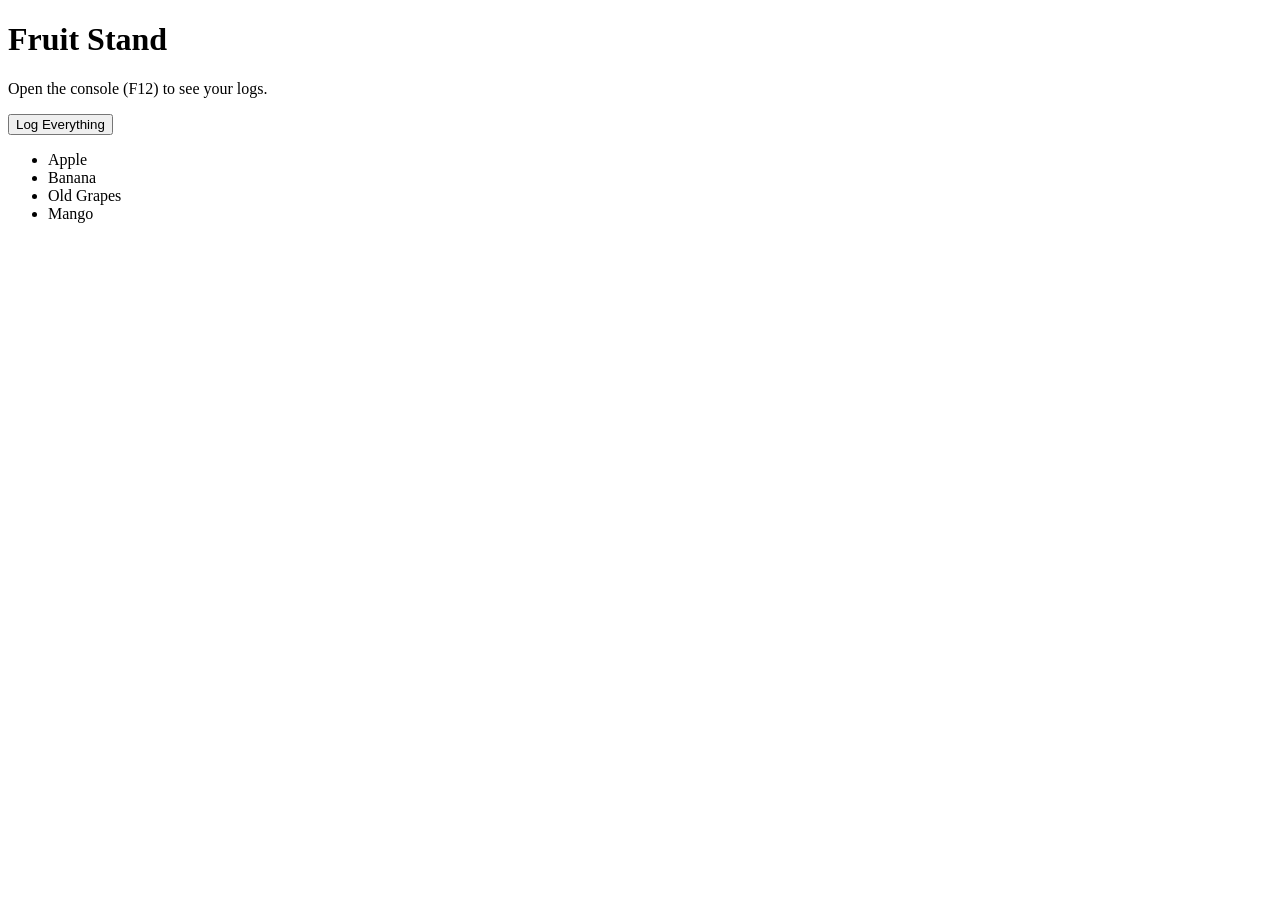
<file: jsd13-dom-ex/01-selectors/index.html>
<!DOCTYPE html>
<html lang="en">
<head>
  <meta charset="UTF-8">
  <title>DOM Selectors Warm-up</title>
</head>
<body>
  <h1 id="title">Fruit Stand</h1>
  <p class="intro">Open the console (F12) to see your logs.</p>

  <button id="log-btn">Log Everything</button>

  <ul id="fruit-list">
    <li class="fruit">Apple</li>
    <li class="fruit">Banana</li>
    <li class="fruit" data-fresh="false">Old Grapes</li>
    <li class="fruit">Mango</li>
  </ul>

  <script src="script.js"></script>
</body>
</html>
</file>
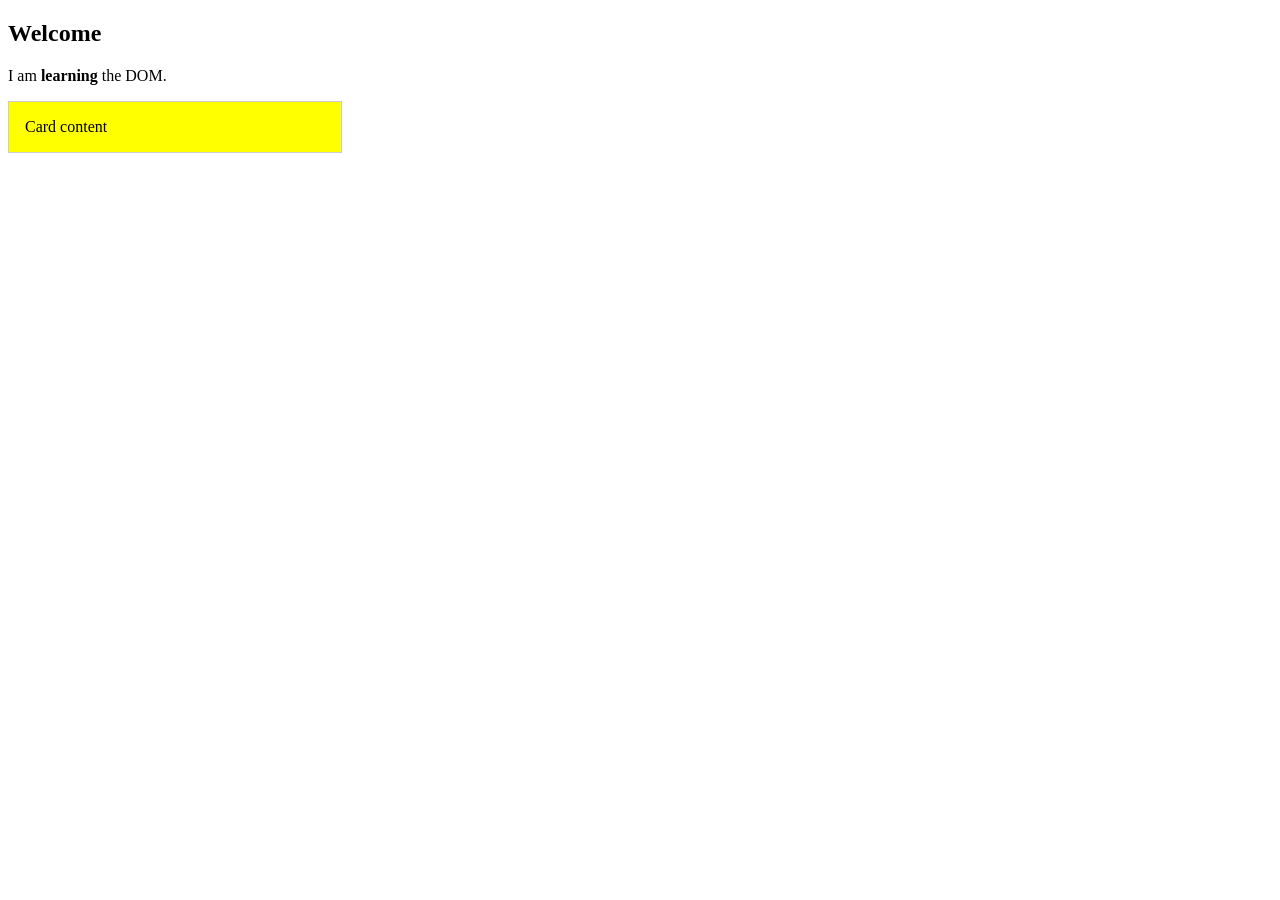
<file: jsd13-dom-ex/02-content-and-classes/index.html>
<!DOCTYPE html>
<html lang="en">
<head>
  <meta charset="UTF-8">
  <title>Content, Attributes & Classes</title>
  <style>
    .card { border: 1px solid #ccc; padding: 1rem; max-width: 300px; }
    .highlight { background: yellow; }
  </style>
</head>
<body>
  <h2 id="heading">Old Heading</h2>
  <p id="bio">I am learning the DOM.</p>

  <div id="card" class="card" data-visits="0">Card content</div>

  <script src="script.js"></script>
</body>
</html>
</file>
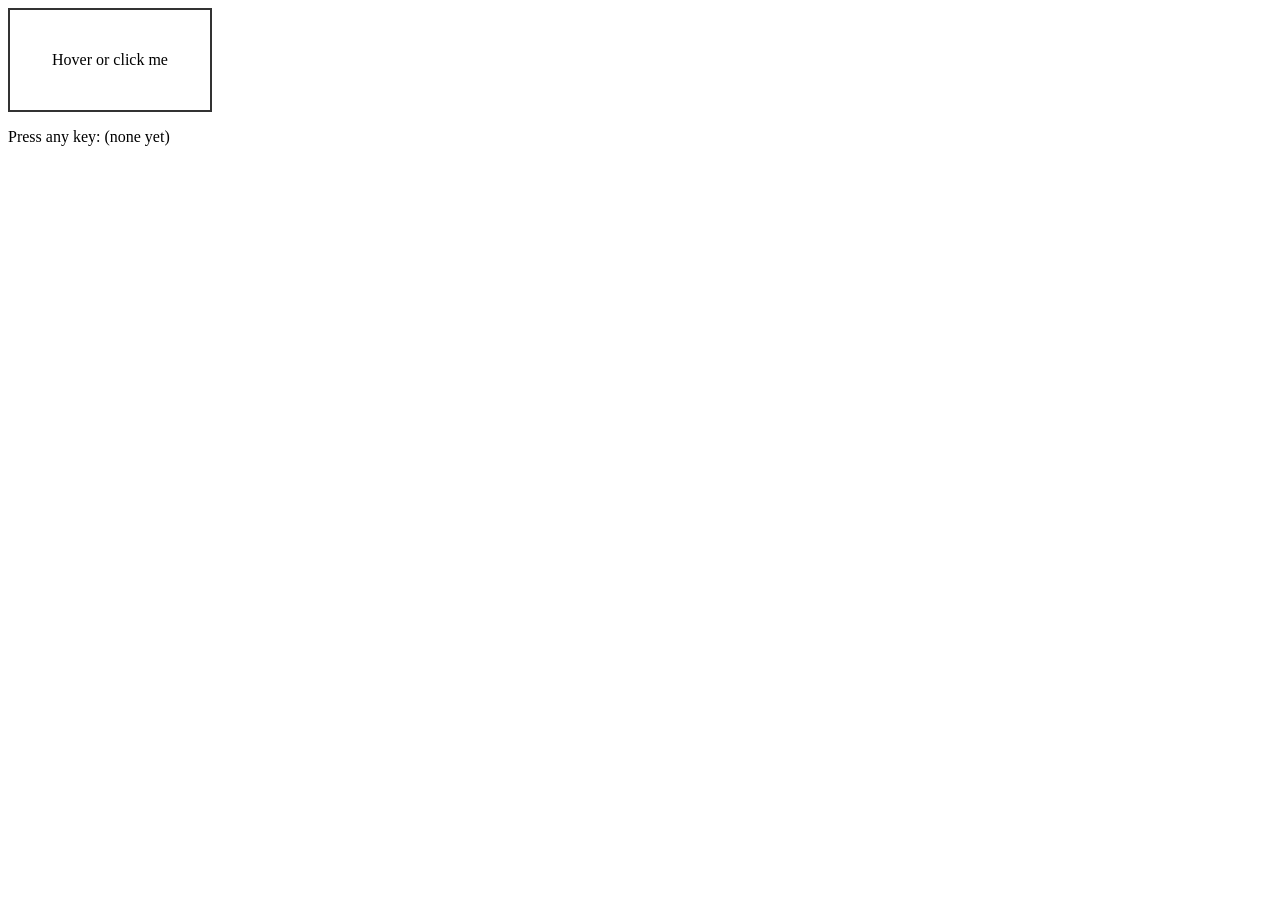
<file: jsd13-dom-ex/03-events-basics/index.html>
<!DOCTYPE html>
<html lang="en">
<head>
  <meta charset="UTF-8">
  <title>Events Basics</title>
  <style>
    .box {
      width: 200px;
      height: 100px;
      display: flex;
      align-items: center;
      justify-content: center;
      border: 2px solid #333;
      cursor: pointer;
    }
    .box.hover { background: #cde; }
  </style>
</head>
<body>
  <div id="box" class="box">Hover or click me</div>
  <p id="log"></p>
  <p>Press any key: <span id="key-display">(none yet)</span></p>

  <script src="script.js"></script>
</body>
</html>
</file>
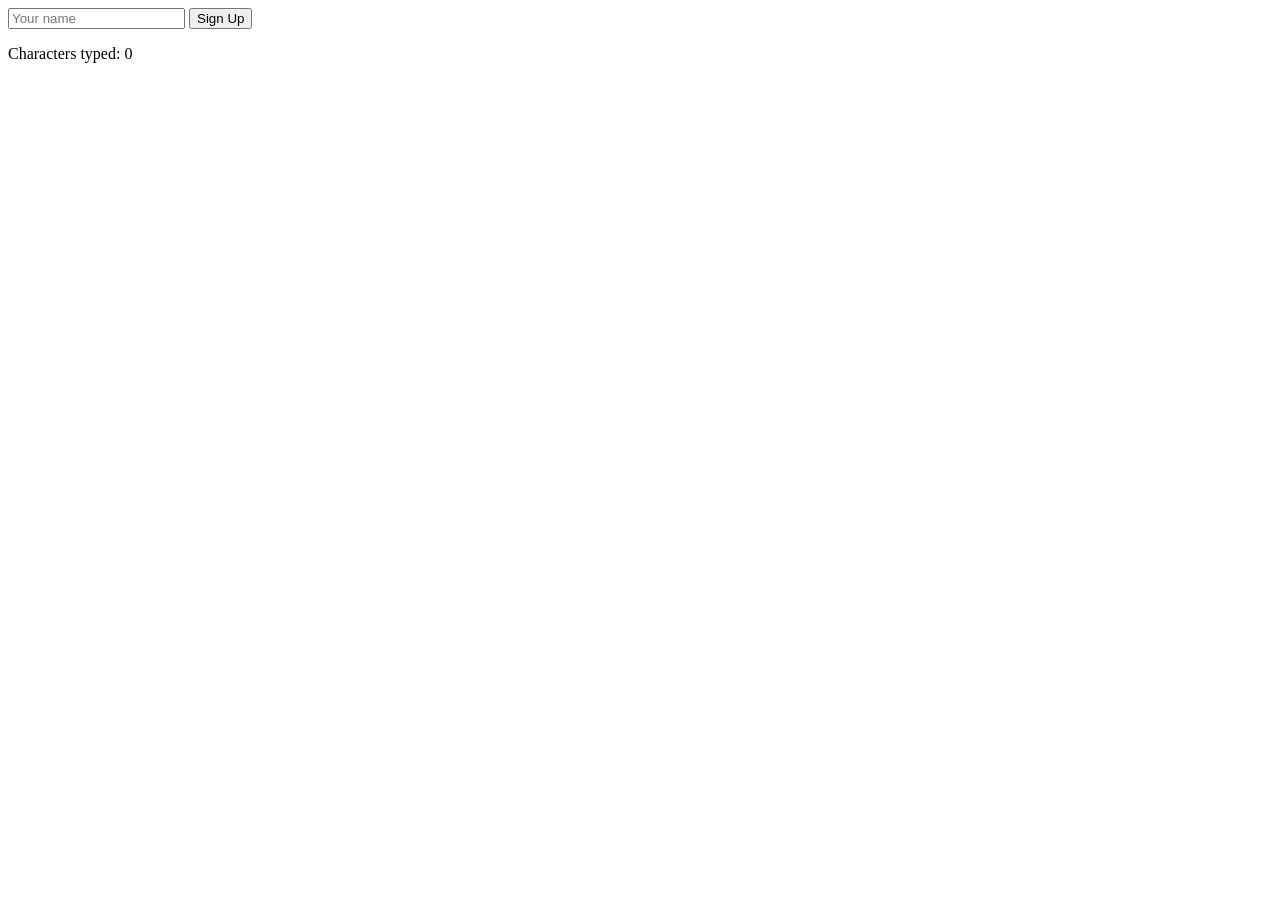
<file: jsd13-dom-ex/04-form-events/index.html>
<!DOCTYPE html>
<html lang="en">
<head>
  <meta charset="UTF-8">
  <title>Form Events</title>
</head>
<body>
  <form id="signup-form">
    <input type="text" id="name-input" placeholder="Your name" autocomplete="off">
    <button type="submit">Sign Up</button>
  </form>

  <p>Characters typed: <span id="char-count">0</span></p>
  <p id="feedback"></p>

  <script src="script.js"></script>
</body>
</html>
</file>
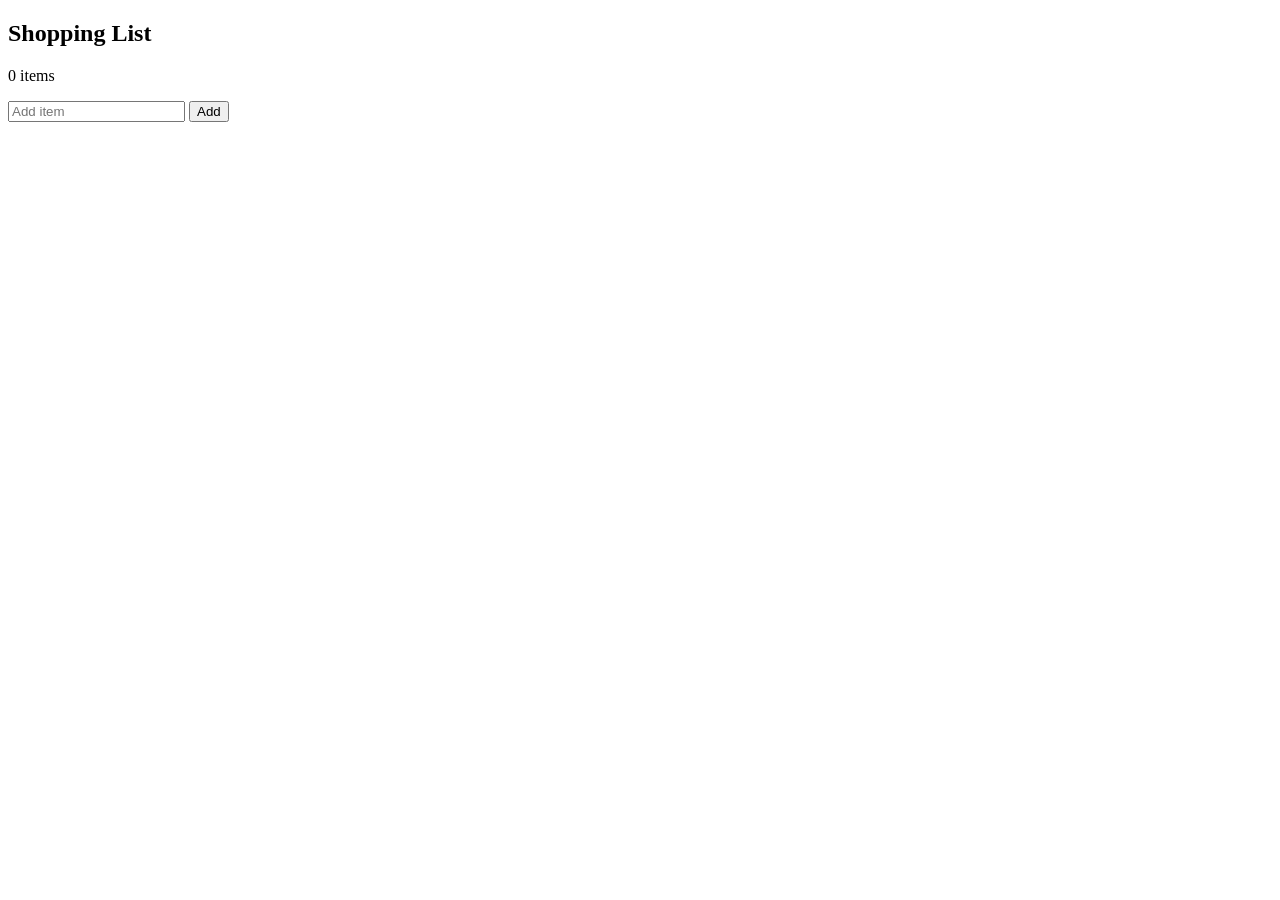
<file: jsd13-dom-ex/05-create-and-remove/index.html>
<!DOCTYPE html>
<html lang="en">
<head>
  <meta charset="UTF-8">
  <title>Creating & Removing Elements</title>
</head>
<body>
  <h2>Shopping List</h2>
  <p><span id="item-count">0</span> items</p>

  <input type="text" id="item-input" placeholder="Add item" autocomplete="off">
  <button id="add-item-btn">Add</button>

  <ul id="items"></ul>

  <script src="script.js"></script>
</body>
</html>
</file>
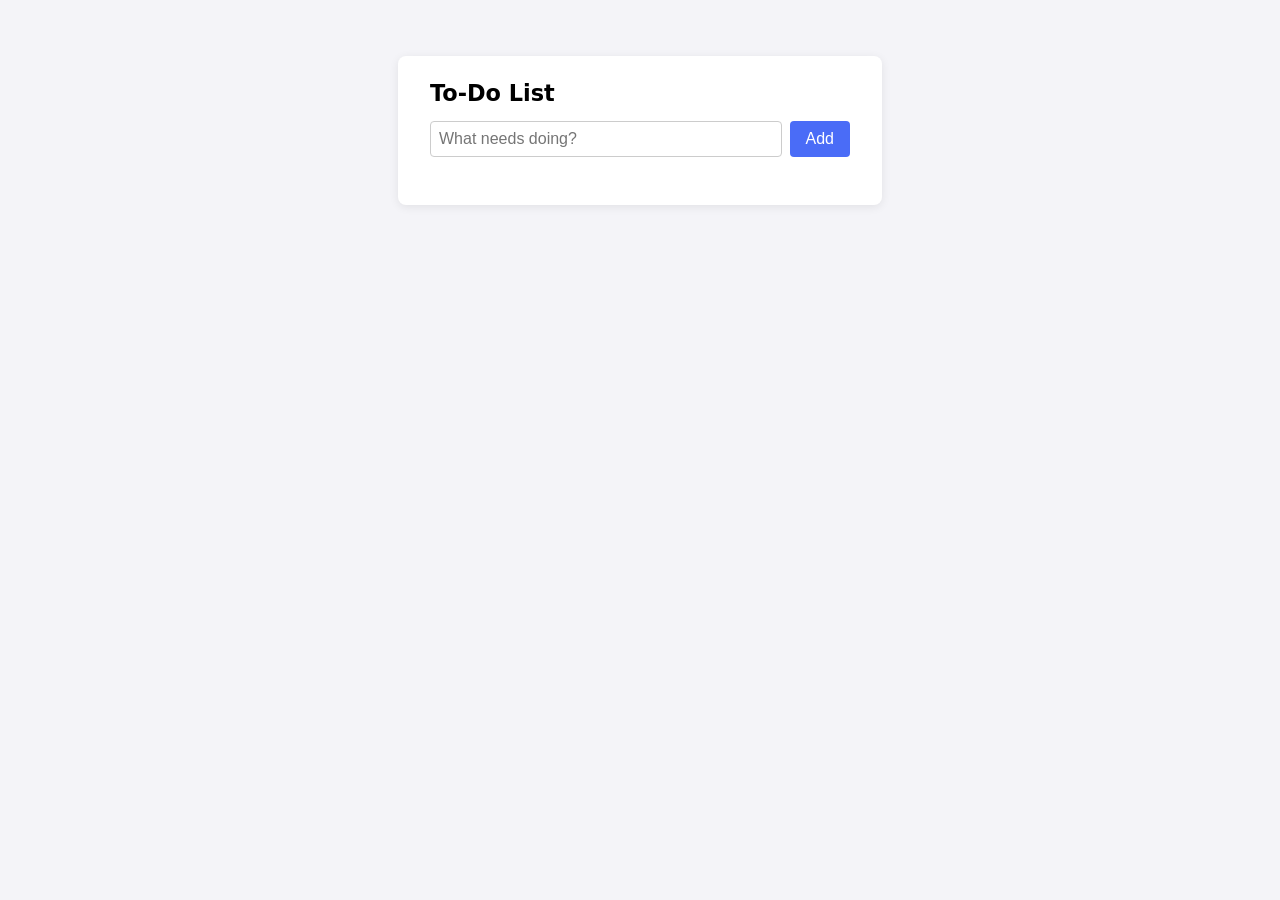
<file: jsd13-dom-ex/06-todo-list/index.html>
<!DOCTYPE html>
<html lang="en">
<head>
  <meta charset="UTF-8">
  <title>To-Do List — DOM Exercise</title>
  <link rel="stylesheet" href="style.css">
</head>
<body>
  <main class="app">
    <h1>To-Do List</h1>
    <form id="todo-form">
      <input type="text" id="todo-input" placeholder="What needs doing?" autocomplete="off">
      <button type="submit" id="add-btn">Add</button>
    </form>
    <ul id="todo-list"></ul>
  </main>

  <script src="script.js"></script>
</body>
</html>
</file>
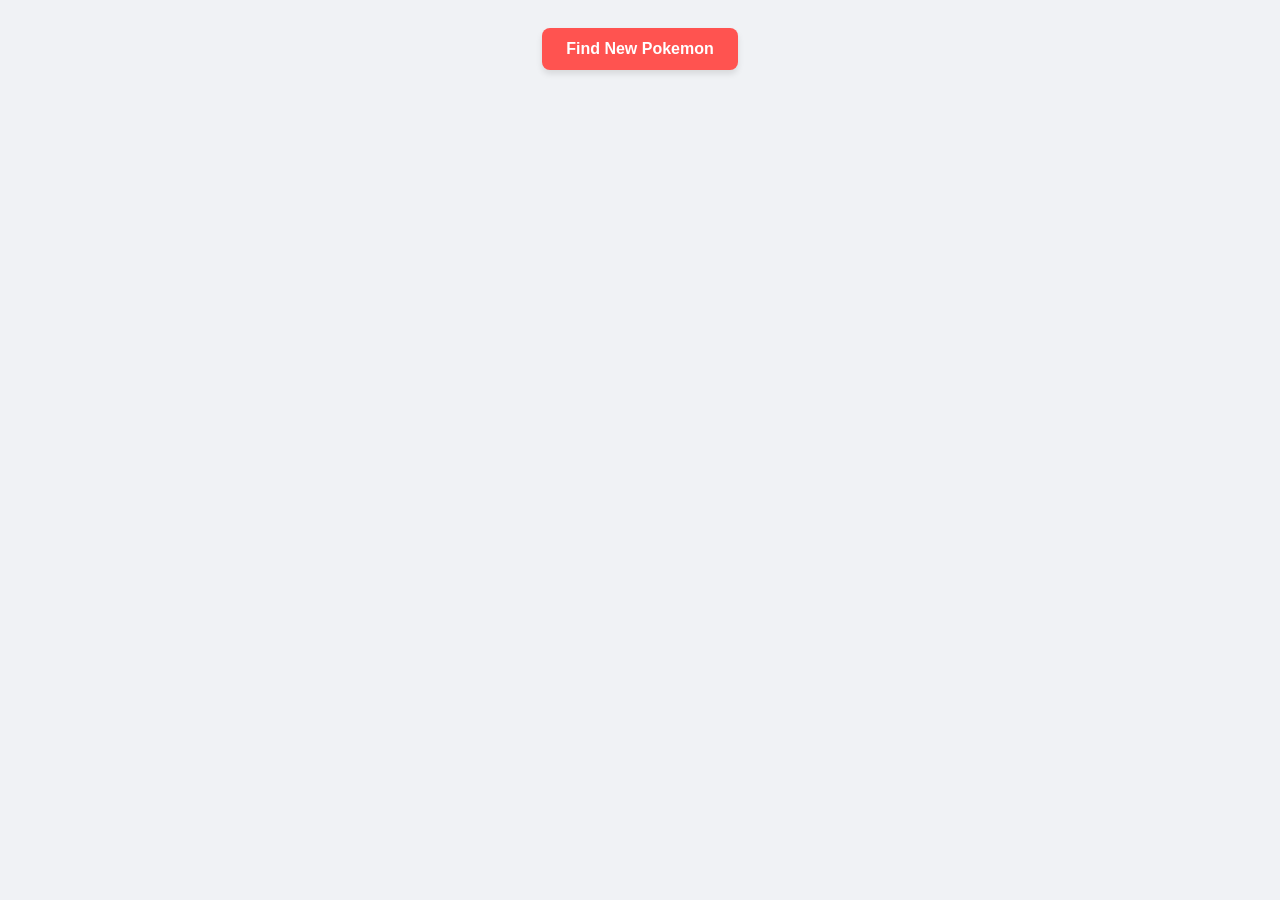
<file: jsd13-dom-ex/Pokemon/index.html>
<!DOCTYPE html>
<html lang="en">
<head>
    <meta charset="UTF-8">
    <meta name="viewport" content="width=device-width, initial-scale=1.0">
    <title>Pokemon Card Generator</title>
    <!-- เชื่อมต่อไฟล์ CSS -->
    <link rel="stylesheet" href="style.css">
</head>
<body>

    <div id="pokedex"></div>
    <button id="btn-pokemon">Find New Pokemon</button>
  

    <!-- เชื่อมต่อไฟล์ JS -->
    <script src="script.js"></script>
</body>
</html>
</file>
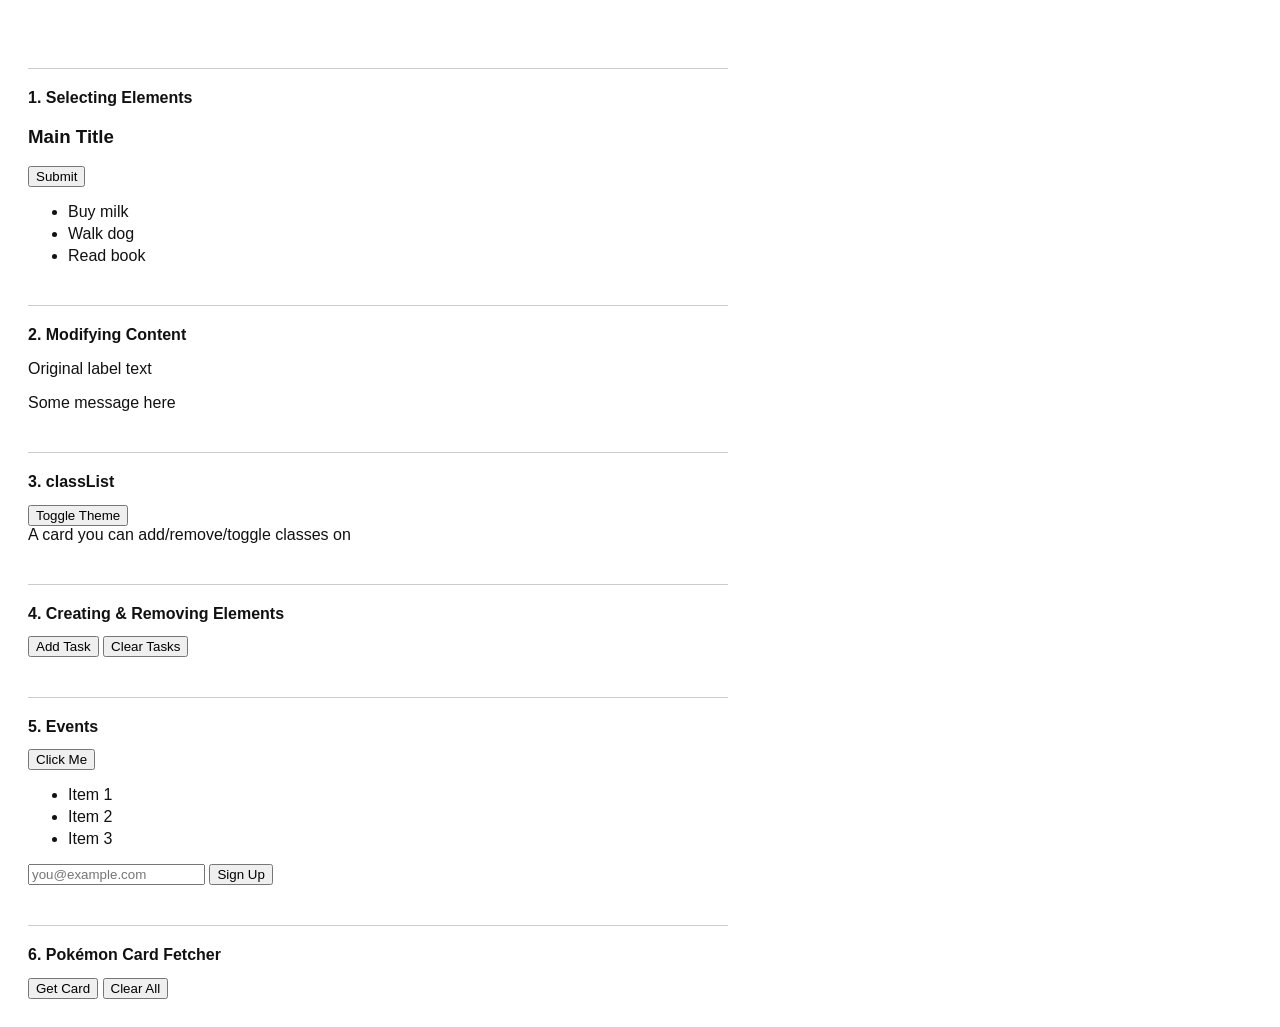
<file: dom-jsd13/dom-playground.html>
<!doctype html>
<html lang="en">
  <head>
    <meta charset="UTF-8" />
    <title>DOM Playground</title>
    <style>
      body {
        font-family: sans-serif;
        padding: 20px;
        max-width: 700px;
        background: #fff;
        color: #111;
      }
      h1 {
        font-size: 22px;
      }
      h2 {
        font-size: 16px;
        margin-top: 40px;
        border-top: 1px solid #ccc;
        padding-top: 20px;
      }
      li {
        margin: 4px 0;
      }

      .hidden {
        display: none;
      }
      .active {
        outline: 2px solid red;
      }
      .task-item {
        list-style: none;
        padding: 4px 8px;
        background: #eee;
      }
      .done {
        text-decoration: line-through;
        opacity: 0.6;
      }

      .error {
        color: red;
        font-size: 13px;
      }

      body.dark-mode {
        background: #1a1a1a;
        color: #fff;
      }
    </style>
  </head>
  <body>
    <!-- 1. Selecting Elements: getElementById / querySelector / querySelectorAll -->
    <h2>1. Selecting Elements</h2>
    <h3 id="main-title">Main Title</h3>
    <button class="submit-btn">Submit</button>
    <ul>
      <li class="task">Buy milk</li>
      <li class="task">Walk dog</li>
      <li class="task">Read book</li>
    </ul>

    <!-- 2. Modifying Content: innerText / textContent / innerHTML -->
    <h2 id="modify-name">2. Modifying Content</h2>
    <p class="label">Original label text</p>
    <p id="msg">Some message here</p>
    <div id="card"></div>

    <!-- 3. classList / Dark Mode toggle -->
    <h2>3. classList</h2>
    <button id="themeBtn">Toggle Theme</button>
    <div class="card">A card you can add/remove/toggle classes on</div>

    <!-- 4. createElement / append / remove -->
    <h2>4. Creating &amp; Removing Elements</h2>
    <button id="addTaskBtn">Add Task</button>
    <button id="resetTasksBtn">Clear Tasks</button>
    <ul id="tasks"></ul>

    <!-- 5. Events: click, delegation, preventDefault -->
    <h2>5. Events</h2>
    <button id="click-me">Click Me</button>

    <ul id="list">
      <li>Item 1</li>
      <li>Item 2</li>
      <li>Item 3</li>
    </ul>

    <form id="signupForm">
      <input id="email" type="email" placeholder="you@example.com" required />
      <span class="error"></span>
      <button type="submit">Sign Up</button>
    </form>

    <!-- 6. Final project: Pokémon Card Fetcher -->
    <h2>6. Pok&eacute;mon Card Fetcher</h2>
    <button id="fetchBtn">Get Card</button>
    <button id="resetBtn">Clear All</button>
    <div id="gallery"></div>

    <script src="script.js"></script>
  </body>
</html>
</file>
<file: jsd13-dom-ex/06-todo-list/style.css>
body {
  font-family: system-ui, sans-serif;
  background: #f4f4f8;
  display: flex;
  justify-content: center;
  padding: 3rem 1rem;
}

.app {
  background: #fff;
  border-radius: 8px;
  box-shadow: 0 2px 10px rgba(0, 0, 0, 0.08);
  padding: 1.5rem 2rem 2rem;
  width: 100%;
  max-width: 420px;
}

h1 {
  margin-top: 0;
  font-size: 1.4rem;
}

#todo-form {
  display: flex;
  gap: 0.5rem;
  margin-bottom: 1rem;
}

#todo-input {
  flex: 1;
  padding: 0.5rem;
  font-size: 1rem;
  border: 1px solid #ccc;
  border-radius: 4px;
}

#add-btn {
  padding: 0.5rem 1rem;
  font-size: 1rem;
  border: none;
  border-radius: 4px;
  background: #4a6cf7;
  color: #fff;
  cursor: pointer;
}

#add-btn:hover {
  background: #3a56d4;
}

#todo-list {
  list-style: none;
  padding: 0;
  margin: 0;
}

#todo-list li {
  display: flex;
  align-items: center;
  justify-content: space-between;
  padding: 0.5rem 0;
  border-bottom: 1px solid #eee;
}

#todo-list li .todo-text {
  cursor: pointer;
  flex: 1;
}

#todo-list li.completed .todo-text {
  text-decoration: line-through;
  color: #999;
}

.delete-btn {
  background: none;
  border: none;
  color: #d33;
  font-size: 1.1rem;
  cursor: pointer;
  line-height: 1;
  padding: 0 0.25rem;
}
</file>
<file: jsd13-dom-ex/Pokemon/style.css>
/* ==========================================
   1. จัดเลย์เอาต์หน้าเว็บเบื้องต้น
   ========================================== */
body {
    font-family: sans-serif;
    background-color: #f0f2f5;
    padding: 20px;
    display: flex;
    flex-direction: column;
    align-items: center;
}

/* ปุ่มกด Find New Pokemon */
#btn-pokemon {
    padding: 12px 24px;
    font-size: 16px;
    font-weight: bold;
    color: white;
    background-color: #ff5350;
    border: none;
    border-radius: 8px;
    cursor: pointer;
    margin-bottom: 20px;
    box-shadow: 0 4px 6px rgba(0, 0, 0, 0.1);
    transition: background-color 0.2s, transform 0.1s;
}

#btn-pokemon:hover {
    background-color: #e0423f;
}

#btn-pokemon:active {
    transform: scale(0.98);
}

/* พื้นที่แสดงการ์ดทั้งหมด */
#pokedex {
    display: flex;
    flex-wrap: wrap;
    gap: 20px;
    justify-content: center;
}

/* ==========================================
   2. โครงสร้างกรอบการ์ดหลัก
   ========================================== */
.card {
    width: 250px;
    height: 350px;
    border-radius: 16px;
    box-shadow: 0 8px 16px rgba(0, 0, 0, 0.25);
    
    /* สำคัญ: เพื่อให้องค์ประกอบข้างในการ์ดอ้างอิงตำแหน่ง absolute ได้ */
    position: relative; 
    overflow: hidden;
    cursor: pointer;
    transition: transform 0.2s ease-in-out;

    /* ใส่รูปพื้นหลังการ์ด */
    background-image: url('card-bg.png');
    background-size: cover;
    background-position: center;
    background-repeat: no-repeat;
}

/* Effect เวลาเอาเมาส์ไปวางบนการ์ด */
.card:hover {
    transform: scale(1.05);
}

/* ==========================================
   3. จัดตำแหน่งองค์ประกอบภายใน การ์ด
   ========================================== */

/* ชื่อโปเกมอน - จัดวางในแถบสีเหลืองมุมซ้ายบน */
.card p {
    position: absolute;
    top: 12px;
    left: 45px;
    margin: 0;
    font-size: 16px;
    font-weight: bold;
    color: #000000;
    text-transform: capitalize;
    z-index: 10;
}

/* เลข ID โปเกมอน - จัดวางมุมขวาบน ตัวอักษรสีขาว */
.pokemon-id {
    position: absolute;
    top: 12px;
    right: 20px;
    margin: 0;
    font-size: 14px;
    font-weight: bold;
    color: #ffffff;
    z-index: 10;
}

/* รูปตัวโปเกมอน - จัดวางตรงกลางการ์ด */
.card img {
    position: absolute;
    top: 50%;
    left: 50%;
    transform: translate(-50%, -55%);
    width: 160px;
    height: 160px;
    filter: drop-shadow(0 4px 8px rgba(0, 0, 0, 0.3));
}
</file>
